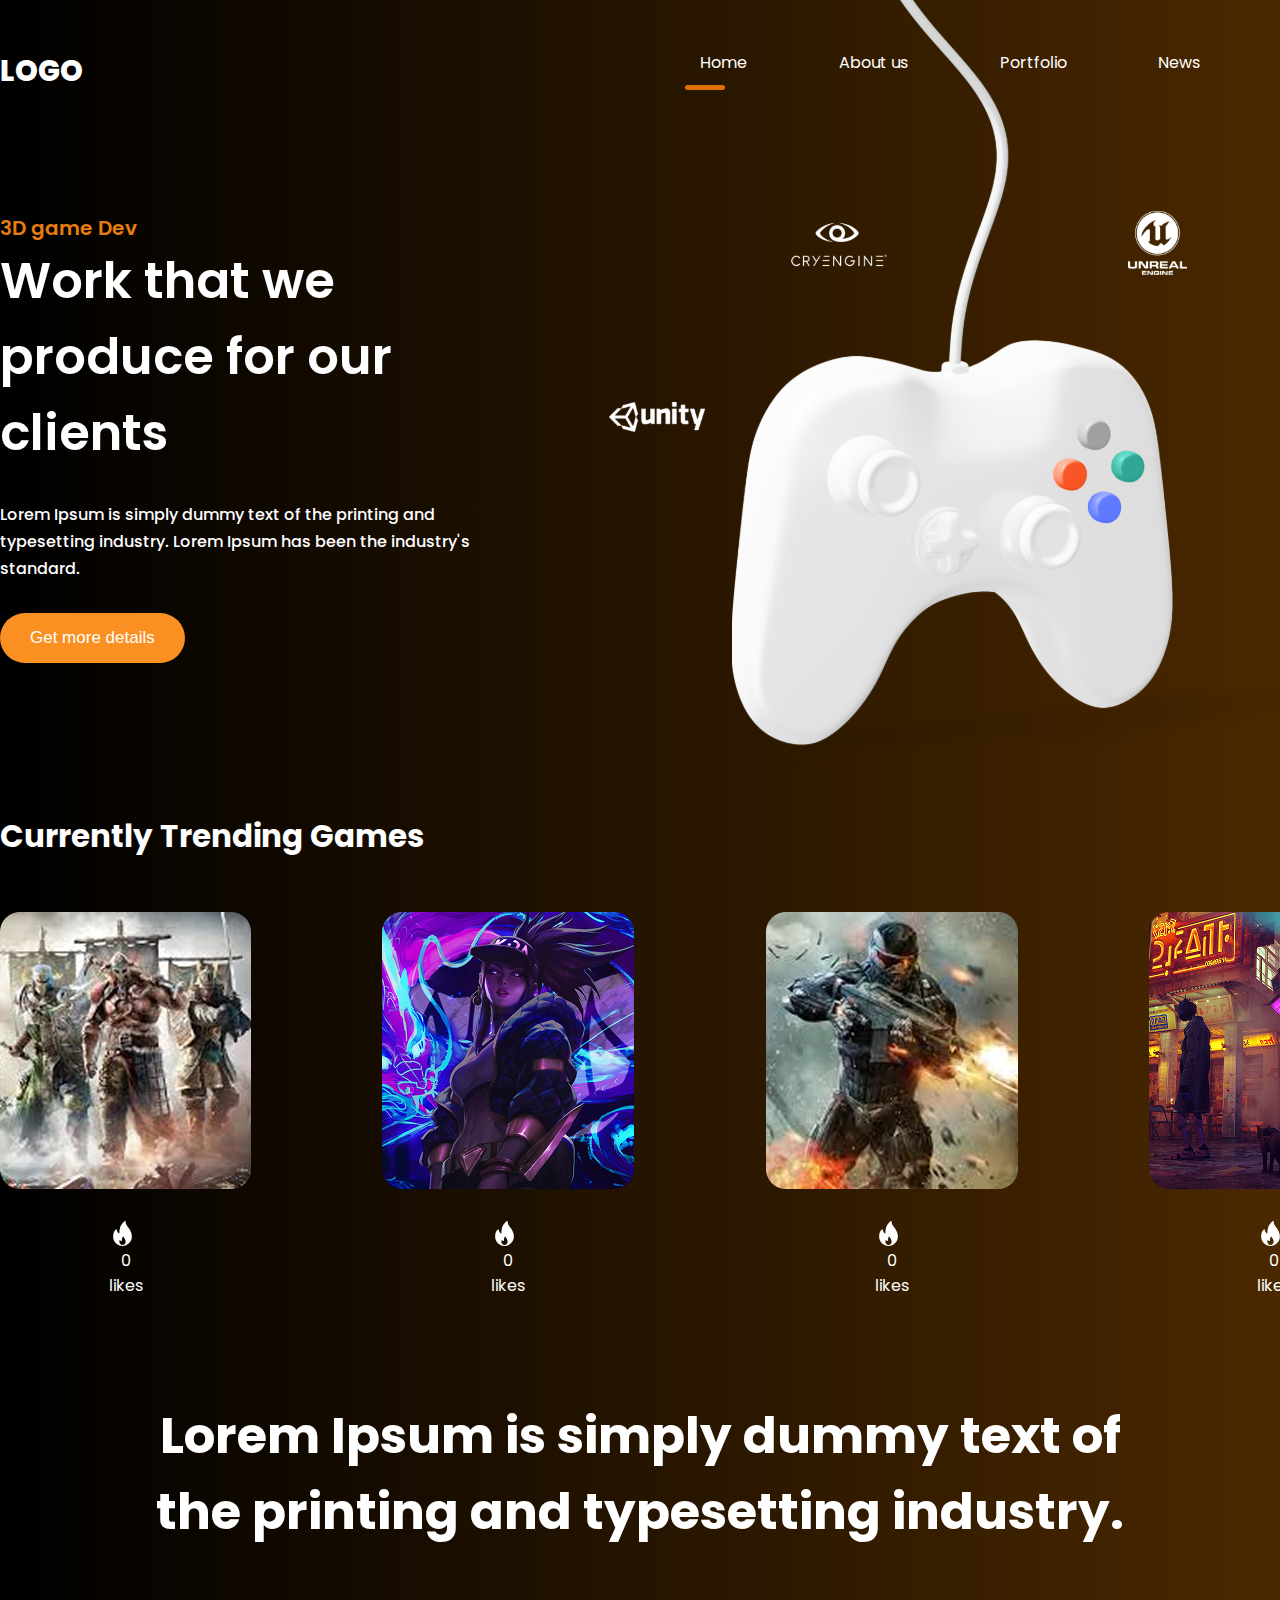
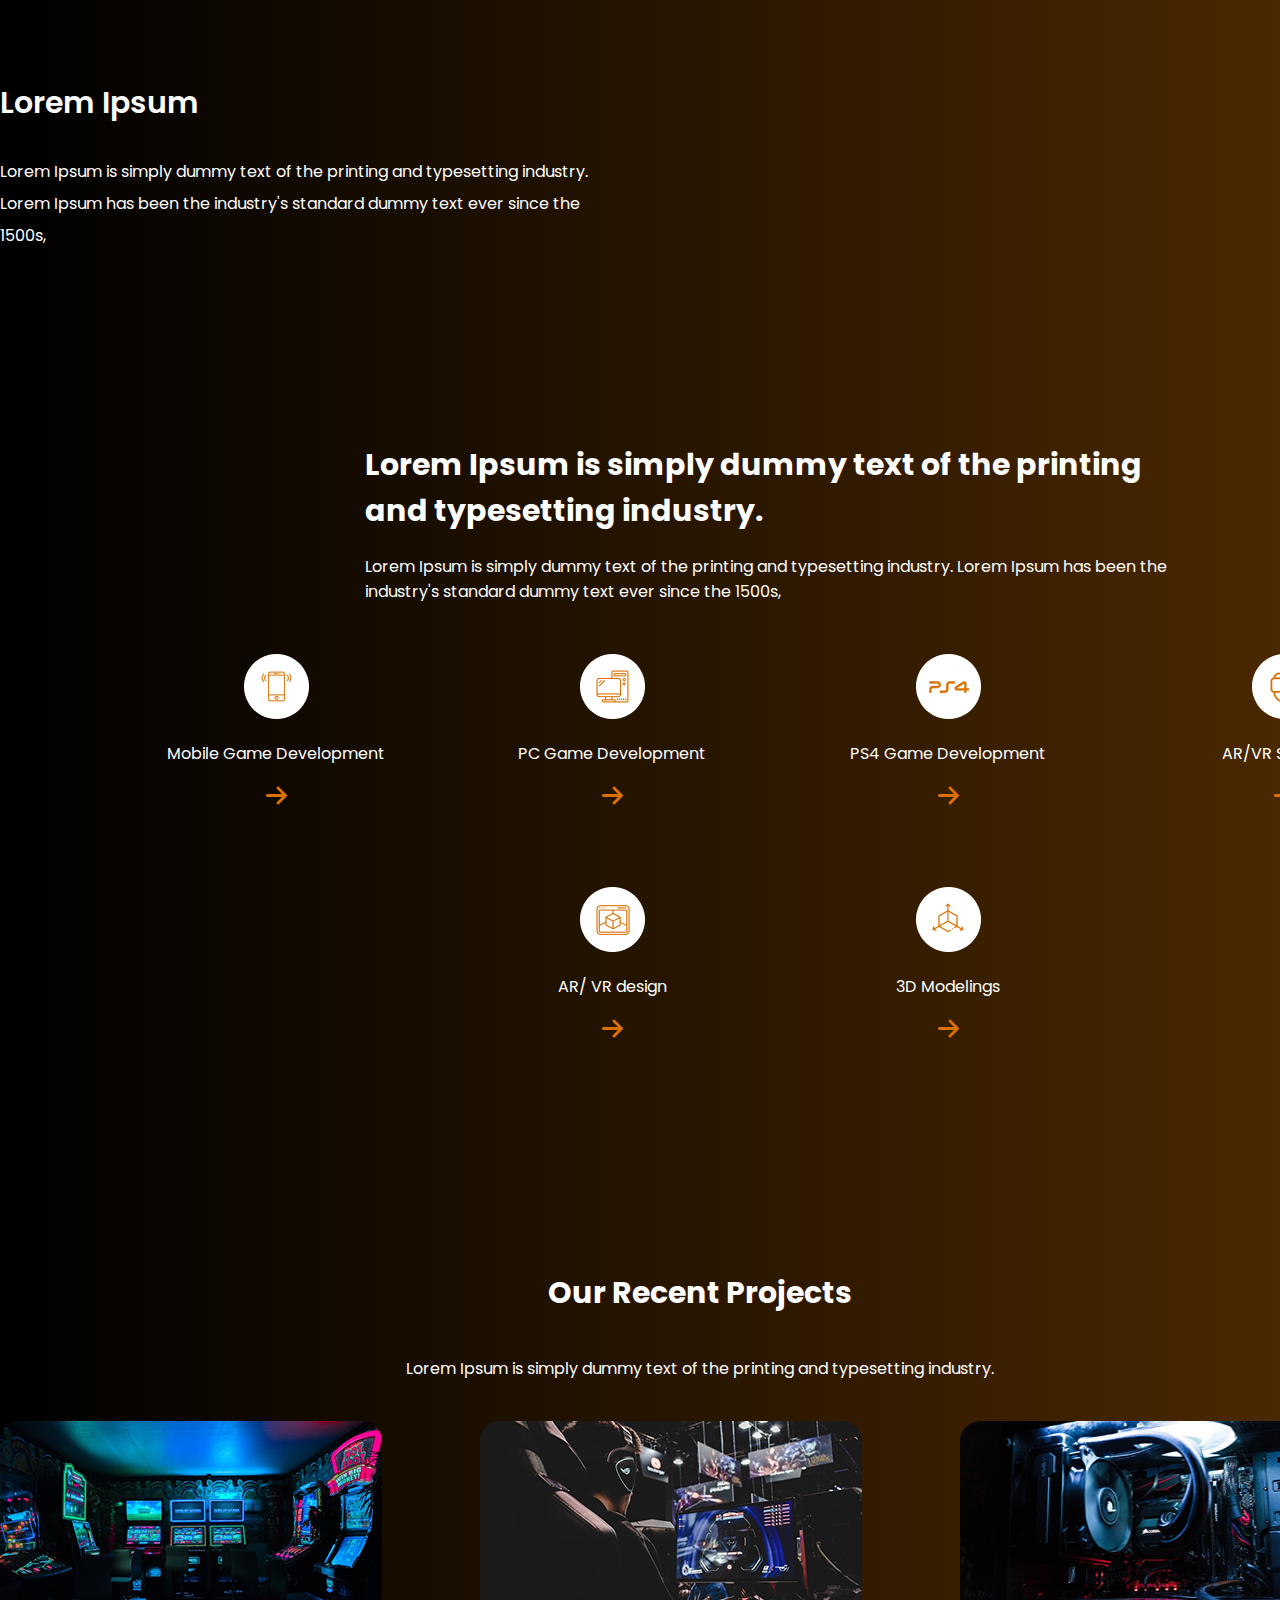
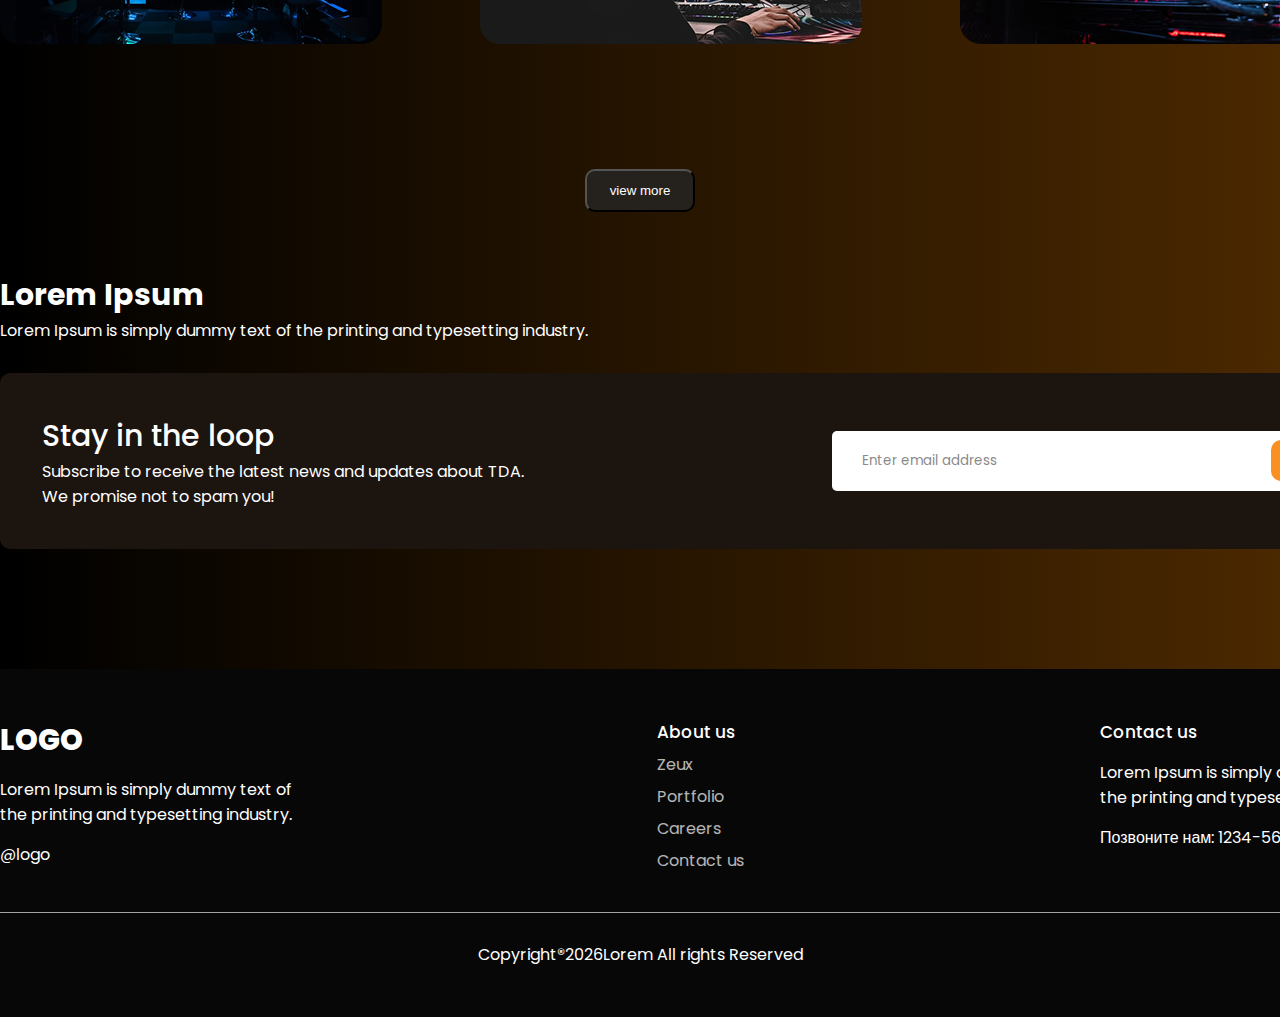
<file: public/index.html>
<!doctype html>
<html lang="en">
<head>
    <meta charset="UTF-8">
    <meta name="viewport"
          content="width=device-width, user-scalable=no, initial-scale=1.0, maximum-scale=1.0, minimum-scale=1.0">
    <meta http-equiv="X-UA-Compatible" content="ie=edge">
    <link rel="stylesheet" href="./css/main.css">
    <title>Home</title>
</head>
<body>
<a href="index.html">
    <img src="./img/pointer.png" alt="" class="arrow-up">
</a>
<div class="wrapper">
    <header class="container">
        <span class="logo">logo</span>
        <nav>
            <ul>
                <li class="active"><a href="/">Home</a></li>
                <li><a href="/about.html">About us</a></li>
                <li><a href="#">Portfolio</a></li>
                <li><a href="#">News</a></li>
                <li class="btn"><a href="/contacts.html">Contacts</a></li>
            </ul>
        </nav>
    </header>
    <div class="hero container">
        <div class="hero--info">
            <h2>3D game Dev</h2>
            <h1>Work that we produce for our clients</h1>
            <p>Lorem Ipsum is simply dummy text of the printing and typesetting industry. Lorem Ipsum has been the industry's standard.</p>
            <button class="btn">Get more details</button>
        </div>
        <img src="./img/joystick.svg" alt="">
    </div>
    <div class="container trending">
        <a href="#" class="see-all">SEE ALL</a>
        <h3>Currently Trending Games</h3>
        <div class="games">

        </div>
    </div>
    <div class="container big-text">
        <p>Lorem Ipsum is simply dummy text of the printing and typesetting industry.</p>
    </div>
    <div class="container banner">
        <h3>Lorem Ipsum</h3>
        <p>Lorem Ipsum is simply dummy text of the printing and typesetting industry. Lorem Ipsum has been the industry's standard dummy text ever since the 1500s,</p>
</div>
<div class="features">
    <div class="container">
        <h3>Lorem Ipsum is simply dummy text of the printing and typesetting industry.</h3>
        <p>Lorem Ipsum is simply dummy text of the printing and typesetting industry. Lorem Ipsum has been the industry's standard dummy text ever since the 1500s,</p>
        <div class="info">
           <div class="block">
               <img src="./img/img1.png" alt="">
               <p>Mobile Game Development</p>
               <img src="./img/pointer.png" alt="">
           </div>
            <div class="block">
               <img src="./img/img2.png" alt="">
               <p>PC Game Development</p>
               <img src="./img/pointer.png" alt="">
           </div>
            <div class="block">
               <img src="./img/img3.png" alt="">
               <p>PS4 Game Development</p>
               <img src="./img/pointer.png" alt="">
           </div>
            <div class="block">
               <img src="./img/img4.png" alt="">
               <p>AR/VR Solutions</p>
               <img src="./img/pointer.png" alt="">
           </div>
            <div class="block">
               <img src="./img/img5.png" alt="">
               <p>AR/ VR design</p>
               <img src="./img/pointer.png" alt="">
           </div>
            <div class="block">
               <img src="./img/img6.png" alt="">
               <p>3D Modelings</p>
               <img src="./img/pointer.png" alt="">
           </div>
        </div>
    </div>
</div>
<div class="wrapper">
    <div class="container projects">
        <h3>Our Recent Projects</h3>
        <p>Lorem Ipsum is simply dummy text of the printing and typesetting industry. </p>
    <div class="images">

    </div>
    </div>
    <div class="view-button">
        <button class="view-more">view more</button>
    </div>
    <div class="container email">
        <h3>Lorem Ipsum</h3>
        <p>Lorem Ipsum is simply dummy text of the printing and typesetting industry. </p>
        <div class="block">
            <div>
            <h4>Stay in the loop</h4>
            <p>Subscribe to receive the latest news and updates about TDA. We promise not to spam you! </p>
            </div>
            <div>
                <input type="email" id="emailField" placeholder="Enter email address">
                <button onclick="checkEmail()">Continue</button>
            </div>
        </div>
    </div>
</div>
<footer>
    <div class="blocks container">
        <div>
            <span class="logo">logo</span>
            <p>Lorem Ipsum is simply dummy text of the printing and typesetting industry. </p>
            <p>@logo</p>
        </div>
        <div>
            <h4>About us</h4>
            <ul>
                <li>Zeux</li>
                <li>Portfolio</li>
                <li>Careers</li>
                <li>Contact us</li>
            </ul>
        </div>
        <div>
            <h4>Contact us</h4>
            <p>Lorem Ipsum is simply dummy text of the printing and typesetting industry. </p>
            <a href="tel:+1234567890" class="callus">Позвоните нам: 1234-567-890</a>
        </div>
    </div>
    <hr>
    <div class="date-footer">
        <span>Copyright®</span>
        <span class="date"></span>
        <span>Lorem All rights Reserved</span>
    </div>
</footer>
</div>
<script src="index.js">

</script>
</body>
</html>
</file>
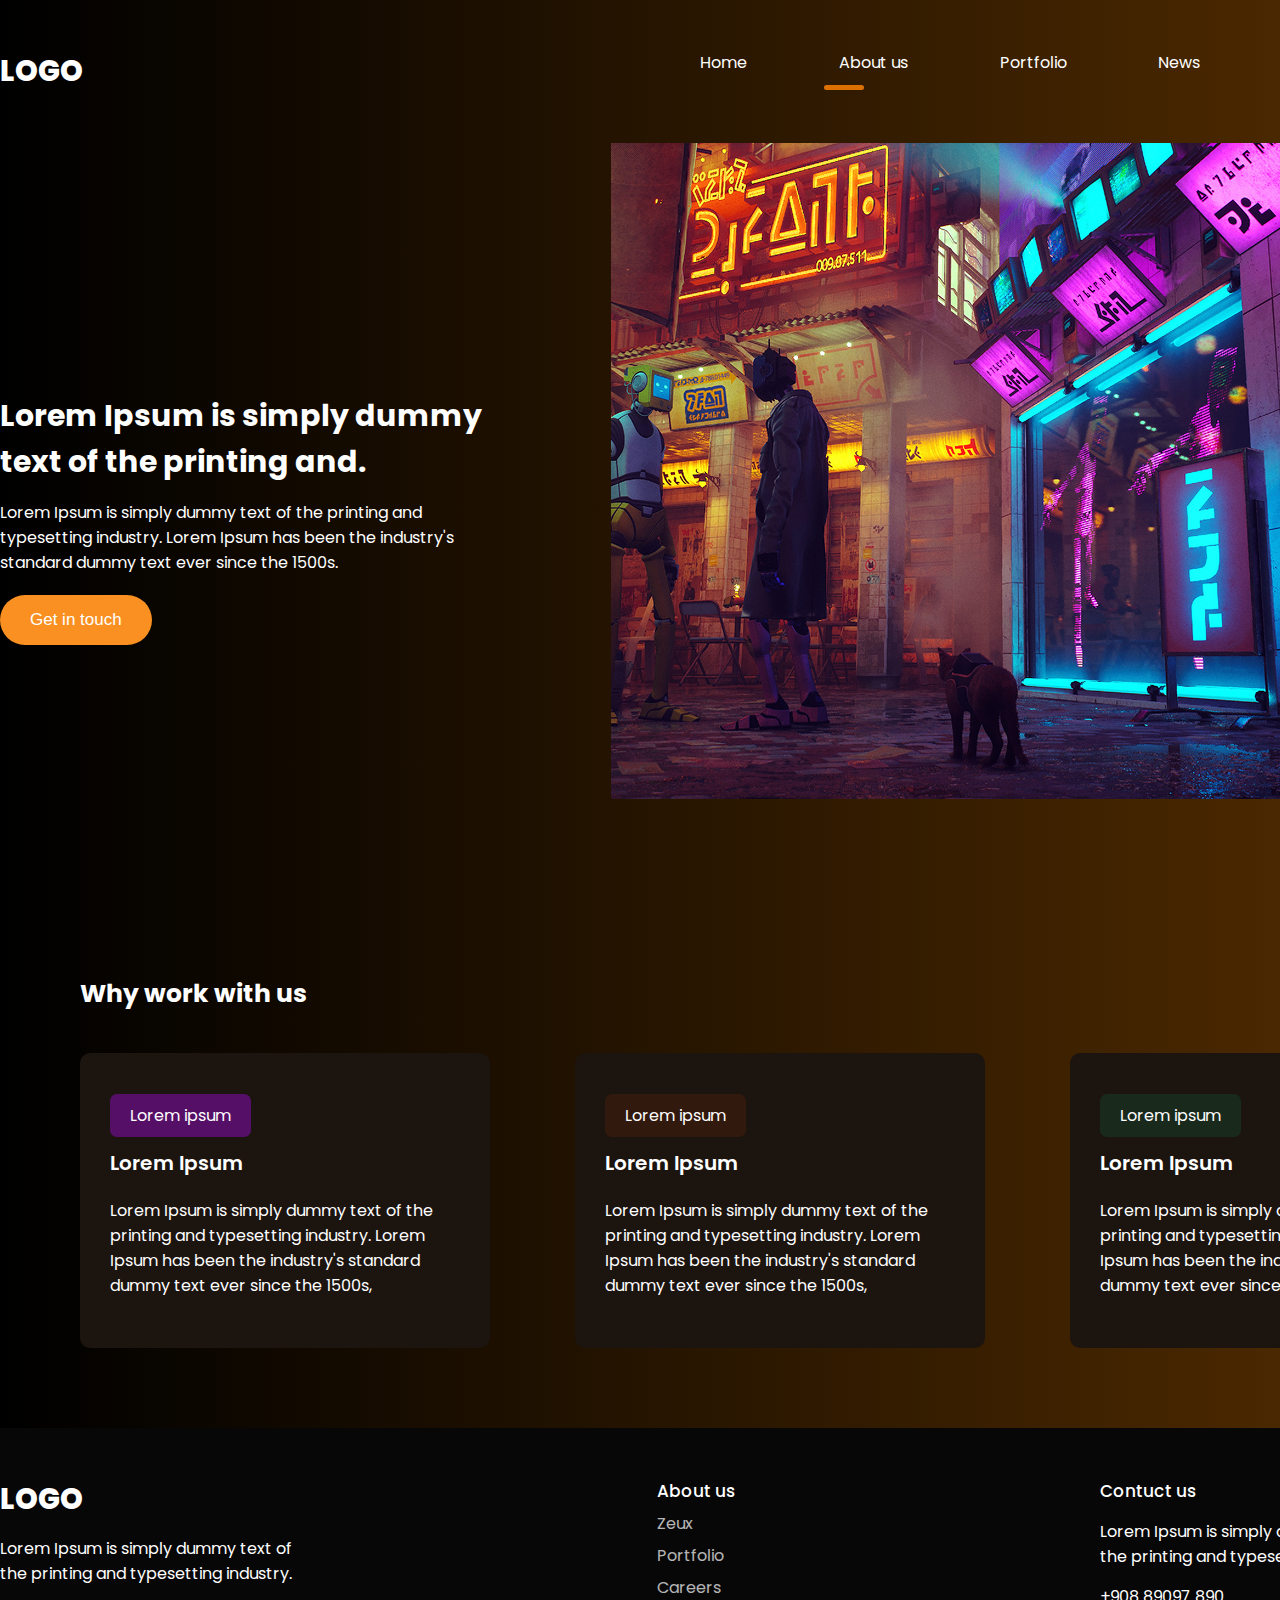
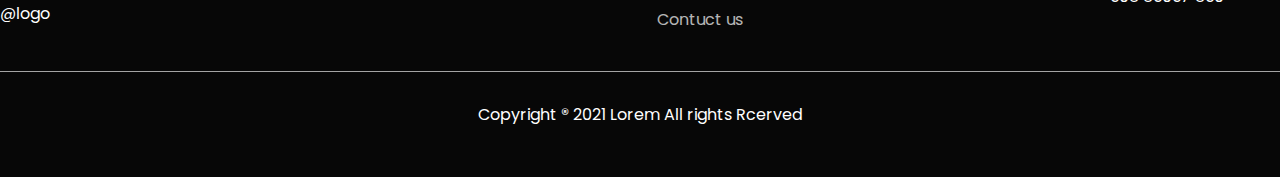
<file: public/about.html>
<!doctype html>
<html lang="en">
<head>
    <meta charset="UTF-8">
    <meta name="viewport"
          content="width=device-width, user-scalable=no, initial-scale=1.0, maximum-scale=1.0, minimum-scale=1.0">
    <meta http-equiv="X-UA-Compatible" content="ie=edge">
    <link rel="stylesheet" href="./css/main.css">
    <title>Document</title>
</head>
<body>
<div class="wrapper">
    <header class="container">
        <span class="logo">logo</span>
        <nav>
            <ul>
                <li><a href="/">Home</a></li>
                <li class="active"><a href="/about.html">About us</a></li>
                <li><a href="#">Portfolio</a></li>
                <li><a href="#">News</a></li>
                <li class="btn"><a href="#">Contacts</a></li>
            </ul>
        </nav>
    </header>
    <div class="hero-about container">
        <div class="info">
            <h1>Lorem Ipsum is simply dummy text of the printing and.</h1>
            <p>Lorem Ipsum is simply dummy text of the printing and typesetting industry. Lorem Ipsum has been the industry's standard dummy text ever since the 1500s.</p>
            <button class="btn">Get in touch</button>
        </div>
        <img src="./img/street-about.png" alt="">
    </div>
<div class="container work">
    <h2>Why work with us</h2>
    <div class="blocks">
        <div class="block">
            <span class="badge purple">Lorem ipsum</span>
            <h3>Lorem Ipsum</h3>
            <p>Lorem Ipsum is simply dummy text of the printing and typesetting industry. Lorem Ipsum has been the industry's standard dummy text ever since the 1500s,</p>
        </div>
        <div class="block">
            <span class="badge brown">Lorem ipsum</span>
            <h3>Lorem Ipsum</h3>
            <p>Lorem Ipsum is simply dummy text of the printing and typesetting industry. Lorem Ipsum has been the industry's standard dummy text ever since the 1500s,</p>
        </div>
        <div class="block">
            <span class="badge green">Lorem ipsum</span>
            <h3>Lorem Ipsum</h3>
            <p>Lorem Ipsum is simply dummy text of the printing and typesetting industry. Lorem Ipsum has been the industry's standard dummy text ever since the 1500s,</p>
        </div>
    </div>
</div>
</div>
<footer>
    <div class="blocks container">
        <div>
            <span class="logo">logo</span>
            <p>Lorem Ipsum is simply dummy text of the printing and typesetting industry. </p>
            <p>@logo</p>
        </div>
        <div>
            <h4>About us</h4>
            <ul>
                <li>Zeux</li>
                <li>Portfolio</li>
                <li>Careers</li>
                <li>Contuct us</li>
            </ul>
        </div>
        <div>
            <h4>Contuct us</h4>
            <p>Lorem Ipsum is simply dummy text of the printing and typesetting industry. </p>
            <p>+908 89097 890</p>
        </div>
    </div>
    <hr>
    <p>Copyright ® 2021 Lorem All rights Rcerved</p>
</footer>
</body>
</html>
</file>
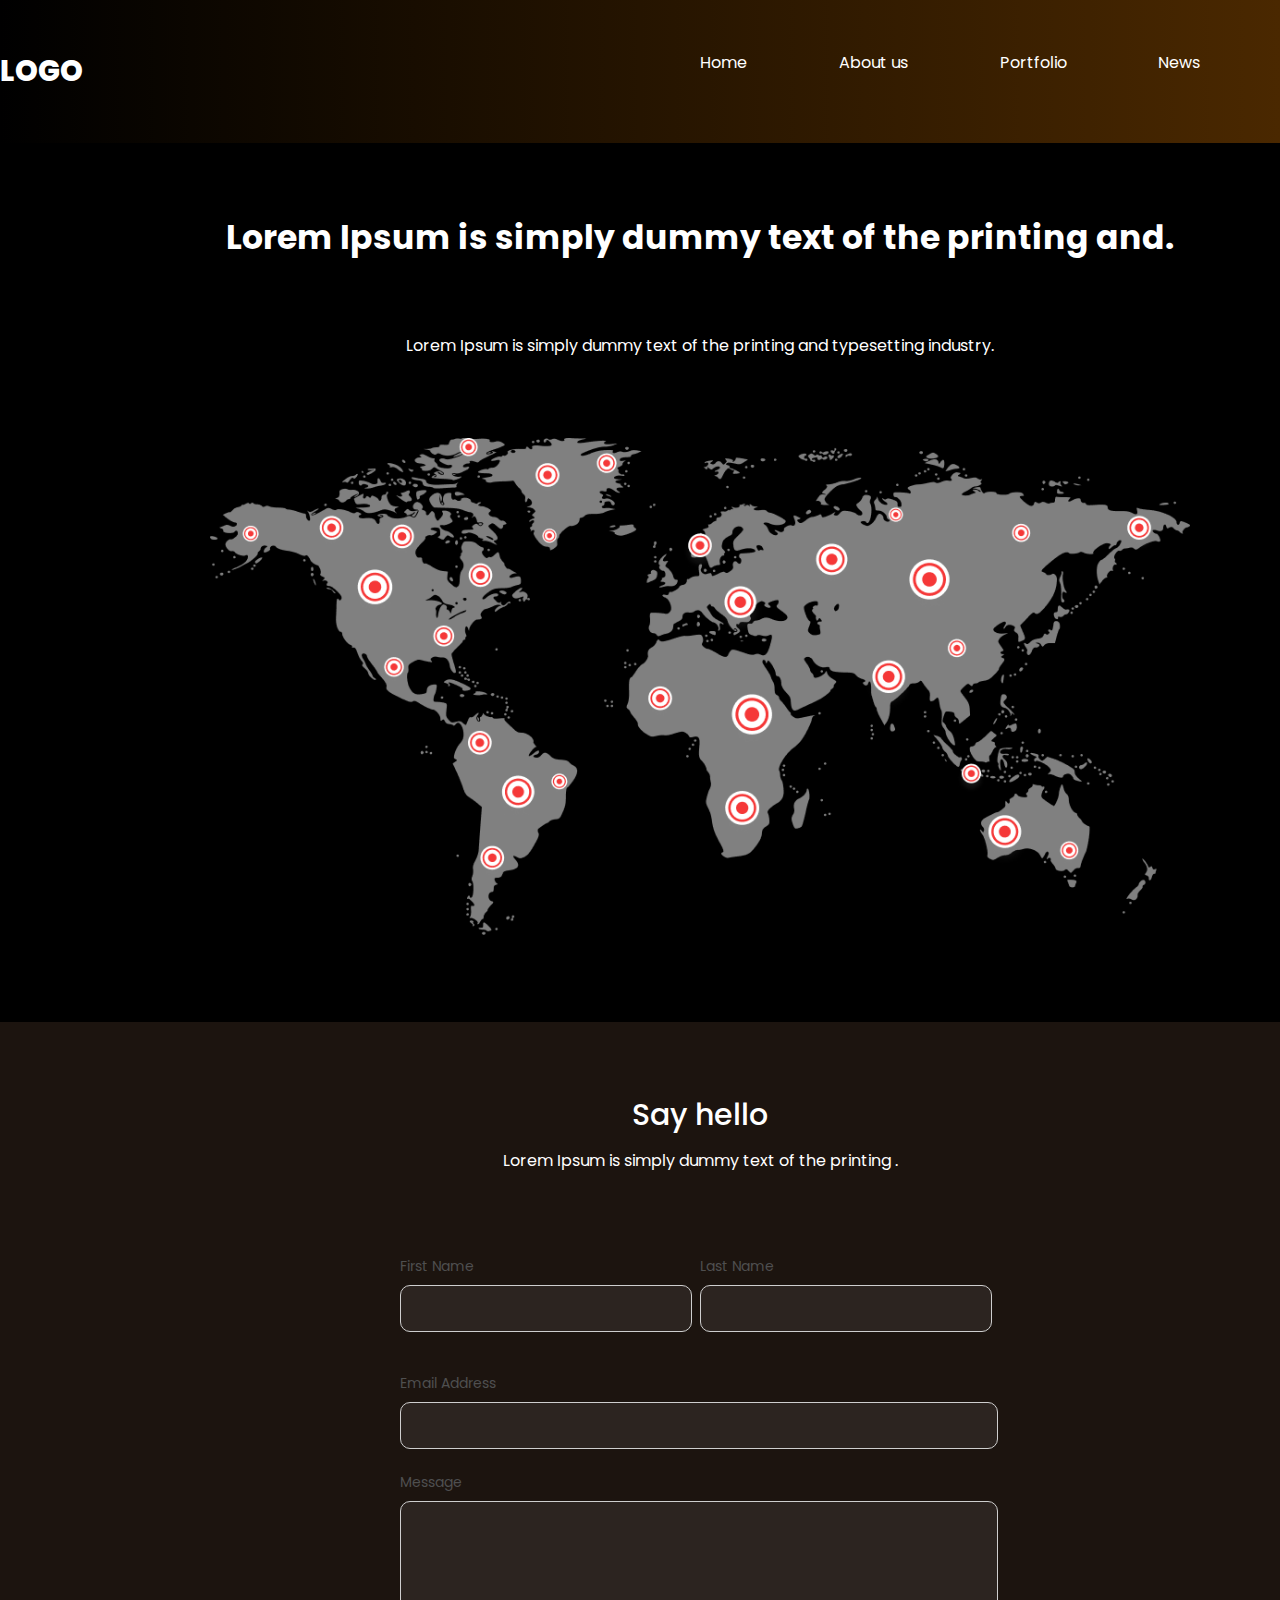
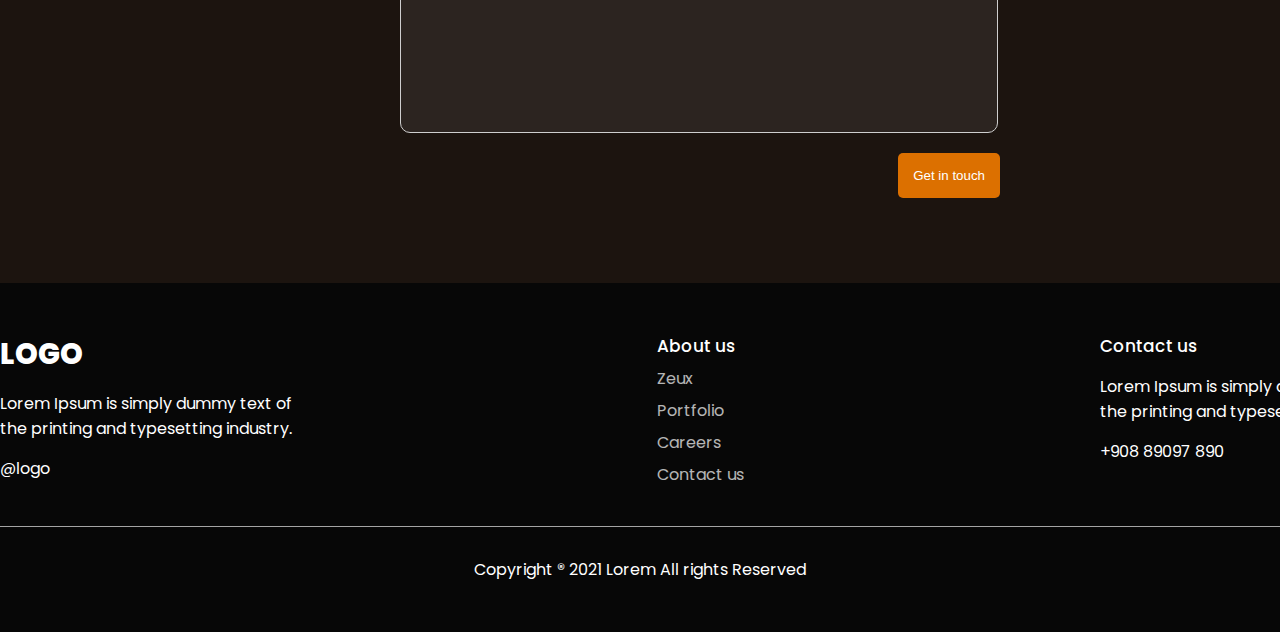
<file: public/contacts.html>
<!doctype html>
<html lang="en">
<head>
    <meta charset="UTF-8">
    <meta name="viewport"
          content="width=device-width, user-scalable=no, initial-scale=1.0, maximum-scale=1.0, minimum-scale=1.0">
    <meta http-equiv="X-UA-Compatible" content="ie=edge">
    <link rel="stylesheet" href="./css/main.css">
    <title>Contacts</title>
</head>
<body>
<div class="wrapper">
    <header class="container">
        <span class="logo">logo</span>
        <nav>
            <ul>
                <li><a href="/">Home</a></li>
                <li><a href="/about.html">About us</a></li>
                <li><a href="#">Portfolio</a></li>
                <li><a href="#">News</a></li>
                <li class="btn"><a href="/contacts.html">Contacts</a></li>
            </ul>
        </nav>
    </header>
</div>
<div class="container hero-contacts">
    <h1>Lorem Ipsum is simply dummy text of the printing and.</h1>
    <p>Lorem Ipsum is simply dummy text of the printing and typesetting industry. </p>
    <img src="./img/Continents.png" alt="">
</div>
<div class="feedback">
    <div class="container">
        <h2>Say hello</h2>
        <p>Lorem Ipsum is simply dummy text of the printing .</p>

        <form>
            <div class="inline">
                <div>
                    <label>First Name</label>
                    <input type="text">
                    <p class="warning-text">Неверный ввод: имя со строчной буквы</p>
                </div>
                <div>
                    <label>Last Name</label>
                    <input type="text">
                    <p class="warning-text">Неверный ввод: имя со строчной буквы</p>
                </div>
            </div>
            <label>Email Address</label>
            <input type="email" class="one-line">

            <label>Message</label>
            <textarea class="one-line"></textarea>

            <button type="button">Get in touch</button>
        </form>
    </div>
</div>
<footer>
    <div class="blocks container">
        <div>
            <span class="logo">logo</span>
            <p>Lorem Ipsum is simply dummy text of the printing and typesetting industry. </p>
            <p>@logo</p>
        </div>
        <div>
            <h4>About us</h4>
            <ul>
                <li>Zeux</li>
                <li>Portfolio</li>
                <li>Careers</li>
                <li>Contact us</li>
            </ul>
        </div>
        <div>
            <h4>Contact us</h4>
            <p>Lorem Ipsum is simply dummy text of the printing and typesetting industry. </p>
            <p>+908 89097 890</p>
        </div>
    </div>
    <hr>
    <p>Copyright ® 2021 Lorem All rights Reserved</p>
</footer>
<script src="contacts.js">

</script>
</body>
</html>
</file>
<file: public/css/main.css>
@import url('https://fonts.googleapis.com/css2?family=Poppins:wght@400;500;700;800&display=swap');


* {
    margin: 0;
    padding: 0;
}

body {
    font-family: "Poppins", sans-serif;
    font-weight: 400;
    color: white;
    font-size: 16px;
    background: #000;
}

a {
    text-decoration: none;
}

img {
    max-width: 100%;
}

.wrapper {
    width: 100%;
    background: linear-gradient(90deg,rgba(0, 0, 0, 1) 0%, rgba(74, 40, 0, 1) 100%);
    overflow-x: hidden;
}

.container {
    width: 1400px;
    margin: 0 auto;
}

header {
    padding: 50px 0;
}

header .logo,
footer .blocks .logo {
    text-transform: uppercase;
    font-size: 29px;
    font-weight: 800;
}

header nav {
    float: right;
    width: 50%;
}

header nav ul {
    list-style: none;
    display: flex;
    justify-content: space-between;
    position: relative;
    z-index: 2;
}

header nav ul li a{
    color: white;
}

header nav ul li:not(.active):not(.btn) a:hover {
    border-bottom: 5px solid #DC7000;
}

header nav ul li.btn a,
.email .block button {
    background: #FA9021;
    padding: 9px 17px;
    border-radius: 10px;
    transition: background-color 500ms ease;
}

header nav ul li.btn a:hover,
.email .block button:hover {
    background-color: red;
}

header nav ul li.active::after {
    content: '';
    display: block;
    width: 40px;
    height: 5px;
    background: #DC7000;
    border-radius: 10px;
    position: relative;
    top: 10px;
    left: -15px;
} /*псевдоэлемент*/

.hero {
    padding-bottom: 100px;
    position: relative;
}

.hero--info {
    width: 530px;
    padding-top: 70px;
}

.hero--info h2{
    color: #E87D0E;
    font-weight: 600;
    font-size: 20px;
}

.hero--info h1 {
    font-size: 50px;
    font-weight: 600;
}

.hero--info p {
    font-weight: 500;
    margin: 30px 0px;
    line-height: 170%;
}

.hero--info .btn, .hero-about .btn {
    color: white;
    background: #FA9021;
    border-radius: 50px;
    padding: 15px 30px;
    border: 0px;
    font-size: 17px;
    transition: transform 500ms ease;
}

.hero--info .btn:hover, .hero-about .btn:hover {
    cursor: pointer;
    transform: scale(1.1);
}

.hero img {
    position: absolute;
    top: -150px;
    right: 0;
    z-index: 1;
}

/*раздел с играми*/
.trending {
    padding-top: 50px;
}
.trending h3 {
    font-size: 31px;
    font-weight: bold;
}

.trending .see-all, .projects .see-all {
    padding: 12px 23px;
    color: white;
    background: #25211D;
    border-radius: 10px;
    float: right;
    display: block;
    transition: transform 500ms ease;
}

.trending .see-all:hover, .projects .see-all:hover {
    transform: scale(1.1);
}

.trending .games {
    display: flex;
    justify-content: space-between;
    width: 100%;
    padding: 50px 0;
}

.trending .games span {
    display: block;
    text-align: center;
    margin-top: 20px;
}

.trending .games span img {
    position: relative;
    top: 5px;
    margin-right: 7px;
}

.description {
    padding: 20px 20px;
    background: #25211D;
    border-radius: 10px;
    display: none;
}

.active {
    display: block;
}

.big-text {
    font-size: 50px;
    font-weight: bold;
    padding: 50px 0;
    text-align: center;
    width: 1000px;
}

.banner {
    padding: 80px 0;
}
.banner h3 {
    font-size: 30px;
    font-weight: 600;
    margin-bottom: 30px;
}

.banner p {
    width: 600px;
    line-height: 200%;
    margin-bottom: 30px;
}

.banner img {
    width: 100%;
    margin-bottom: 30px;
}

.features {
    background: url("../img/background.png") no-repeat center center fixed;
    background-size: cover;
    padding: 80px;
}

.arrow-up{
    position: fixed;
    transform: rotate(-90deg);
    top: 95%;
    right: 5%;
    display:none;
    width: 1%;
}

.features h3, .features p {
    margin-bottom: 20px;
    max-width: 830px;
    margin-left: auto;
    margin-right: auto;
}

.features h3 {
    font-size: 30px;
}

.features .info {
    display: flex;
    justify-content: center;
    flex-wrap: wrap;
}

.features .info .block {
    text-align: center;
    width: 20%;
    margin: 30px 2%;
}

.features .info .block img {
    margin-bottom: 15px;
}

features .info .block:last-child .mytext p {
    color: #333;
    font-size: 16px;
    line-height: 1.5;
    margin: 10px 0;
    padding: 15px;
    background-color: #f5f5f5;
    border-radius: 5px;
}
.projects {
    padding: 100px 0;
}

.projects h3 {
    font-size: 30px;
    text-align: center;
}

.projects p {
    margin: 40px;
    text-align: center;
}

.projects .images {
    display: flex;
    justify-content: space-around;
    margin-bottom: 25px;
}

.projects .see-all {
    float: none;
    width: 60px;
    text-align: center;
    margin: 0 auto;
}

.email {
    padding-bottom: 120px;
}

.email h3 {
    margin-top: 60px;
    font-size: 30px;
}

.email .block {
    background: #1C140F;
    margin-top: 30px;
    border-radius: 10px;
    padding: 40px 3%;
    width: 94%;
    display: flex;
    justify-content: space-between;
    align-items: center;
}

.email .block h4 {
    font-size: 30px;
    font-weight: 500;
}

.email .block p {
    width: 500px;
}

.email .block input {
    background: white;
    outline: none;
    border: 0;
    border-radius: 5px;
    width: 380px;
    font-family: "Poppins", sans-serif;
    font-weight: 400;
    padding: 20px 30px;
    position: relative;
    right: -105px;
    z-index: 1;
    padding-right: 130px;
}

.email .block input::placeholder {
    color: #898989;
}

.email .block button {
    cursor: pointer;
    border: none;
    padding: 13px 17px;
    color: white;
    position: relative;
    z-index: 2;
}

/* Footer */

footer {
    background: #070707;
    padding: 50px 0;
}

footer .blocks {
    display: flex;
    justify-content: space-between;
}

footer .blocks p {
    width: 300px;
    margin: 15px 0;
}

footer .blocks h4 {
    font-weight: 500;
    font-size: 17px;
}

footer .blocks ul {
    list-style: none;
}

footer .blocks ul li {
    margin-top: 7px;
    opacity: 0.7;
}

footer hr {
    margin: 30px 0;
    border: 0;
    height: 0.6px;
    background: #CCCC;
}

footer > p {
    text-align: center;
}

/* About us */

.hero-about {
    position: relative;
}

.hero-about .info {
    width: 500px;
    padding: 250px 0;
}

.hero-about .info h1 {
    margin-bottom: 15px;
    font-size: 30px;
}

.hero-about .info .btn {
    margin-top: 20px;
}

.hero-about img {
    position: absolute;
    right: 50px;
    top: 0;
}

.work {
    padding: 80px;
}

.work h2 {
    font-size: 25px;
    margin-bottom: 40px;
}

.work .blocks {
    display: flex;
    justify-content: space-between;
}

.work .blocks .block {
    width: 25%;
    border-radius: 10px;
    padding: 50px 30px;
    background: #1C140F;
}

.work .blocks .block h3 {
    font-size: 20px;
    font-weight: 600;
    margin: 20px 0;
}

.work .blocks .block .badge {
    border-radius: 7px;
    padding: 10px 20px;
    margin: 30px 0;
}

.work .blocks .block .badge.purple {
    background: #560F67;
}

.work .blocks .block .badge.brown {
    background: #31190D;
}

.work .blocks .block .badge.green {
    background: #192A1D;
}

/* Contacts */

.hero-contacts h1 {
    text-align: center;
    margin-top: 70px;
    margin-bottom: 70px;
    font-size: 33px;
}

.hero-contacts p {
    text-align: center;
}

.hero-contacts img {
    width: 70%;
    margin: 80px 15%;
}

.feedback {
    padding: 70px 0;
    background: #1C140F;
}

.feedback h2 {
    text-align: center;
    font-weight: 500;
    font-size: 30px;
}

.feedback p:not(.warning-text) {
    text-align: center;
    margin-top: 10px;
}

.feedback form {
    margin: 80px auto;
    width: 600px;
}

.feedback form .inline {
    display: flex;
    justify-content: space-between;
}

.feedback form .inline>div {
    width: 50%;
}

.feedback form label {
    color: #4f4f4f;
    font-size: 14px;
}

.feedback form input,
.feedback form textarea {
    background: #2C2420;
    border-radius: 10px;
    border: 0.6px solid #CECECE;
    display: block;
    width: 90%;
    padding: 15px 10px;
    outline: none;
    color: #fff;
    margin-top: 7px;
    margin-bottom: 20px;
}

.feedback form .one-line {
    width: 96%;
}

.feedback form textarea {
    resize: none;
    height: 200px;
}

.feedback form button {
    background: #DC7000;
    border-radius: 5px;
    border: 0;
    float: right;
    cursor: pointer;
    color: #fff;
    padding: 15px;
    transition: background 500ms ease;
}

.feedback form button:hover {
    background: #b01414;
}

.view-button {
    display: flex;
    justify-content: center;
}

.view-more {
    padding: 12px 23px;
    color: white;
    background: #25211D;
    border-radius: 10px;
}


.projects .images {
    justify-content: space-around;
    margin-bottom: 25px;
    display: grid;
    grid-template-columns: 1fr 1fr 1fr;
    column-gap: 40px;
    row-gap: 40px;
}

.projects .images img {
    width: 382px;
    height: 223px;
    object-fit: fill;

}
.date-footer {
    display: flex;
    justify-content: center;
}

.callus {
    color: white;
}

.warning-text {
    color: red;
    position: relative;
    bottom: 15px;
    font-size: 12px;
    visibility: hidden;
}

.show-text {
    visibility: visible;
}
</file>
